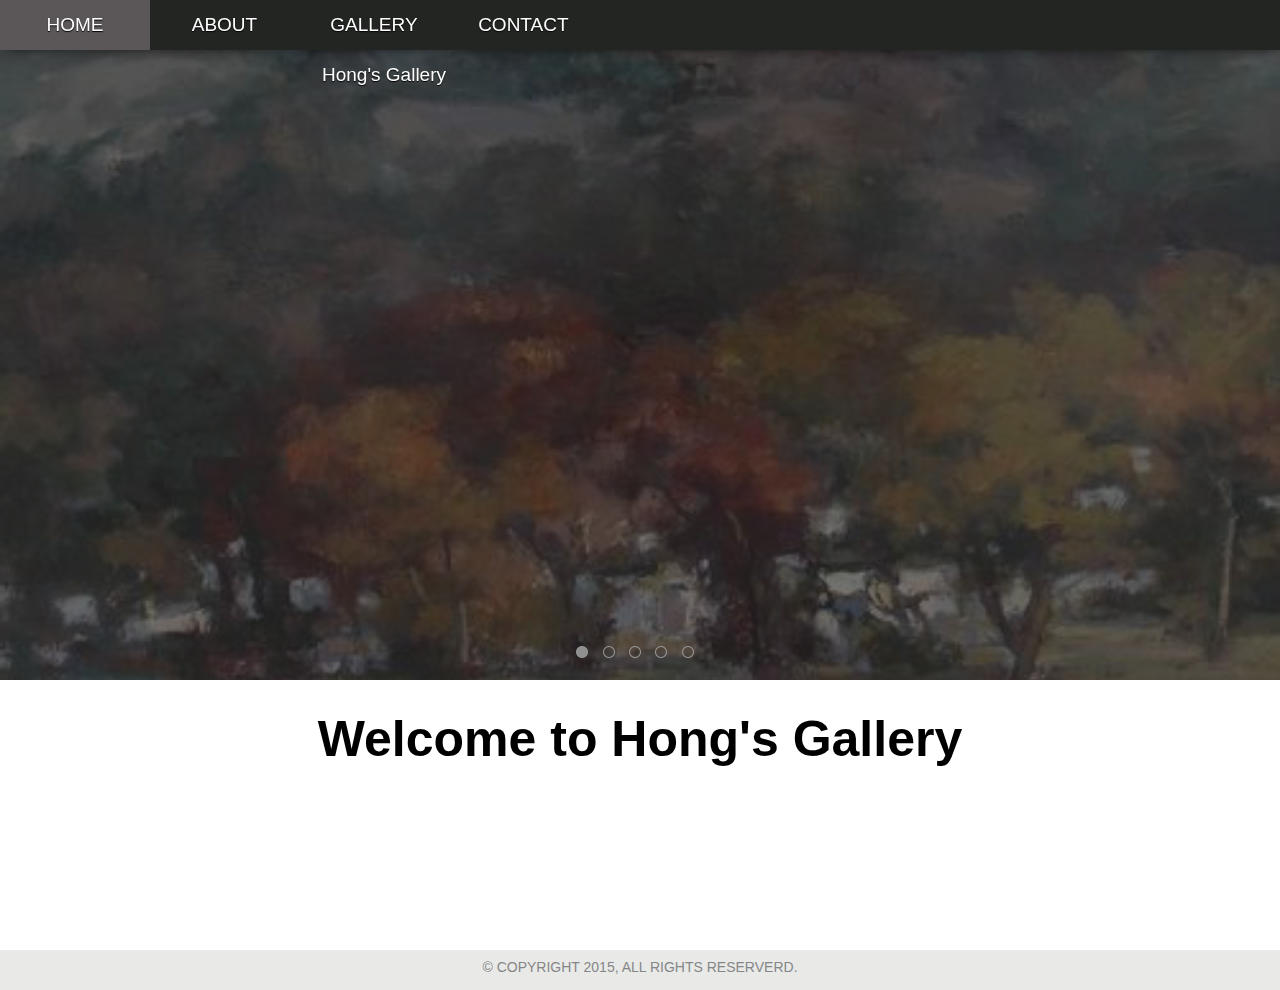
<file: index.html>
<!DOCTYPE html>
<html>
    <head>
        <meta charset="utf-8">
        <meta name="viewport" content="width=device-width, initial-scale=1">
        <title>Hong's Gallery</title>
        <link href="./css/main.css" rel="stylesheet" type="text/css" />
        <script src="./scripts/lib/jquery-1.11.3.min.js"></script>
        <script src="./scripts/slide.js"></script>
    </head>

    <body>
        <!-- navbar -->
        <div id="navbar">
            <div class="sticky">
                <div class="container">
                    <a href="#"><div class="nav-btn nav-btn-active"><div class="nav-btn-text">HOME</div></div></a>
                    <a href="./about.html"><div class="nav-btn"><div class="nav-btn-text">ABOUT</div></div></a>
                    <a href="./gallery.html"><div class="nav-btn"><div class="nav-btn-text">GALLERY</div></div></a>
                    <a href="./contact.html"><div class="nav-btn"><div class="nav-btn-text">CONTACT</div></div></a>
                    <a href="./index.html"><div id="navTitle"><div class="nav-btn-text">Hong's Gallery</div></div></a>
                </div>
            </div>
        </div>

        <!-- content -->
        <div id="content" class="container">

            <!-- slide show -->
            <div id="bannerSlide">

                <!-- slide photos -->
                <div class="carousel-slide">
                    <img src="./images/gallery/sample1.jpg" alt="banner">
                </div>
                <div class="carousel-slide">
                    <img src="./images/gallery/sample2.jpg" alt="banner">
                </div>
                <div class="carousel-slide">
                    <img src="./images/gallery/sample3.jpg" alt="banner">
                </div>
                <div class="carousel-slide">
                    <img src="./images/gallery/sample4.jpg" alt="banner">
                </div>
                <div class="carousel-slide">
                    <img src="./images/gallery/sample5.jpg" alt="banner">
                </div>

                <!-- slide overlaye -->
                <div id="carouselLayer">
                    
                    <!-- slide arrows -->
                    <div id="leftArrow" class="carousel-arrow">
                        <img src="./images/leftArrow_dim.png" alt="left arrow">
                    </div>
                    <div id="rightArrow" class="carousel-arrow">
                        <img src="./images/rightArrow_dim.png" alt="right arrow">
                    </div>
                                        
                    <!-- slide indicator -->
                    <div id="carouselIndex">
                        <div class="carousel-index-box"><img src="./images/index_oval.png" alt="index"></div>
                        <div class="carousel-index-box"><img src="./images/index_oval.png" alt="index"></div>
                        <div class="carousel-index-box"><img src="./images/index_oval.png" alt="index"></div>
                        <div class="carousel-index-box"><img src="./images/index_oval.png" alt="index"></div>
                        <div class="carousel-index-box"><img src="./images/index_oval.png" alt="index"></div>
                    </div>
                </div>

            </div>

            <h1>Welcome to Hong's Gallery</h1>
        </div>

        
        <!-- footer -->
        <div id="footer">
            <div id="copyright">
                &#169; COPYRIGHT 2015, ALL RIGHTS RESERVERD.
            </div>
        </div>
    </body>
</html>
</file>
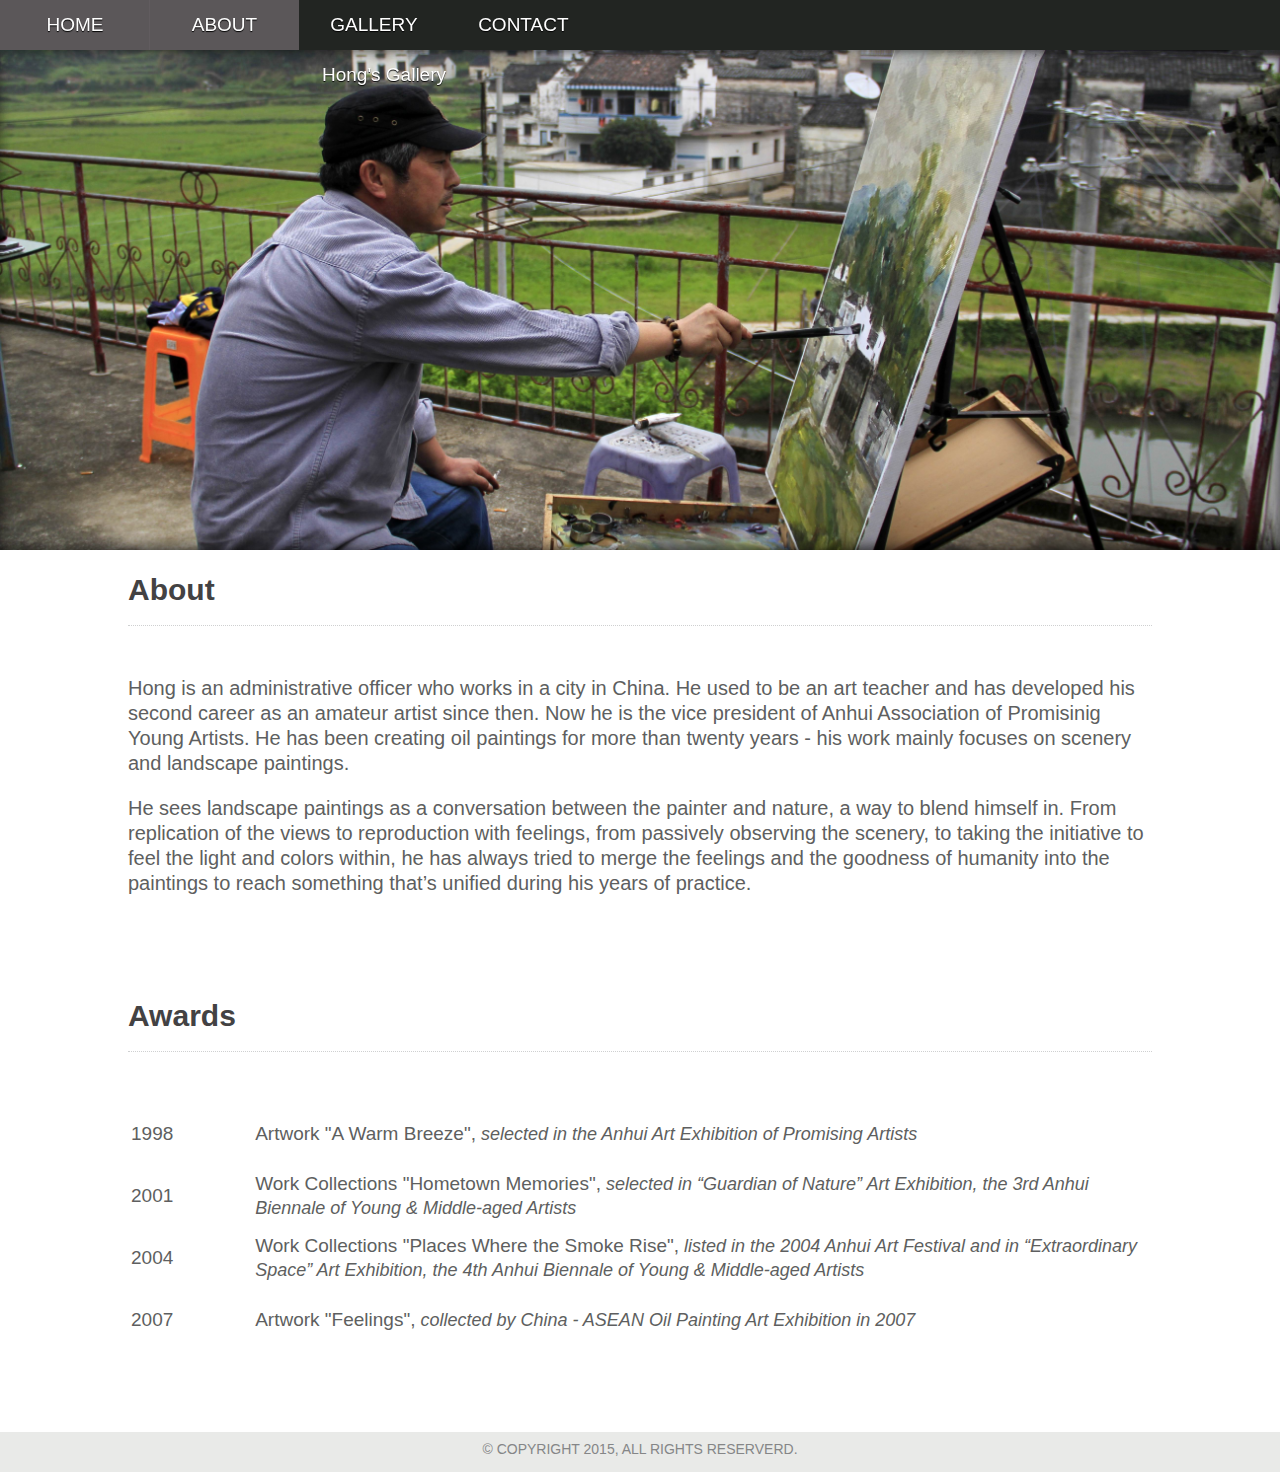
<file: about.html>
<!DOCTYPE html>
<html>
    <head>
        <meta charset="utf-8">
        <meta name="viewport" content="width=device-width, initial-scale=1">
        <title>Hong's Gallery</title>
        <link href="./css/main.css" rel="stylesheet" type="text/css" />
    </head>

    <body>
        <!-- navbar -->
        <div id="navbar">
            <div class="sticky">
                <div class="container">
                    <a href="./index.html"><div class="nav-btn"><div class="nav-btn-text">HOME</div></div></a>
                    <a href="#"><div class="nav-btn nav-btn-active"><div class="nav-btn-text">ABOUT</div></div></a>
                    <a href="./gallery.html"><div class="nav-btn"><div class="nav-btn-text">GALLERY</div></div></a>
                    <a href="./contact.html"><div class="nav-btn"><div class="nav-btn-text">CONTACT</div></div></a>
                    <a href="./index.html"><div id="navTitle"><div class="nav-btn-text">Hong's Gallery</div></div></a>
                </div>
            </div>
        </div>

        <!-- content -->
        <div id="content">
            <div id="biograph"></div>

            <div id="bioContainer">

                <div class="bio-row">
                    <div class="bio-row-header">
                        <h2>About</h2>
                    </div>
                    <div class="bio-row-body">
                        <p>Hong is an administrative officer who works in a city in China. He used to be an art teacher and has developed his second career as an amateur artist since then. Now he is the vice president of Anhui Association of Promisinig Young Artists. He has been creating oil paintings for more than twenty years - his work mainly focuses on scenery and landscape paintings.
                        </p>
                        <p>He sees landscape paintings as a conversation between the painter and nature, a way to blend himself in. From replication of the views to reproduction with feelings, from passively observing the scenery, to taking the initiative to feel the light and colors within, he has always tried to merge the feelings and the goodness of humanity into the paintings to reach something that’s unified during his years of practice.
                        </p>
                    </div>
                </div>

                <div class="bio-row">
                    <div class="bio-row-header">
                        <h2>Awards</h2>
                    </div>
                    <div class="bio-row-body">
                        <table>
                            <tbody>
                                <tr>
                                    <td class="table-column-timeline">1998</td>
                                    <td>Artwork<span class="artwork-title"> "A Warm Breeze"</span>,<span class="artwork-desciption"> selected in the Anhui Art Exhibition of Promising Artists</span></td>
                                </tr>
                                <tr>
                                    <td class="table-column-timeline">2001</td>
                                    <td>Work Collections<span class="artwork-title"> "Hometown Memories"</span>,<span class="artwork-desciption"> selected in “Guardian of Nature” Art Exhibition, the 3rd Anhui Biennale of Young &amp; Middle-aged Artists</span></td>
                                </tr>
                                <tr>
                                    <td class="table-column-timeline">2004</td>
                                    <td>Work Collections<span class="artwork-title"> "Places Where the Smoke Rise"</span>,<span class="artwork-desciption"> listed in the 2004 Anhui Art Festival and in “Extraordinary Space” Art Exhibition, the 4th Anhui Biennale of Young &amp; Middle-aged Artists</span></td>
                                </tr>
                                <tr>
                                    <td class="table-column-timeline">2007</td>
                                    <td>Artwork<span class="artwork-title"> "Feelings"</span>,<span class="artwork-desciption"> collected by China - ASEAN Oil Painting Art Exhibition in 2007</span></td>
                                </tr>
                            </tbody>
                        </table>
                    </div>
                </div>

            </div>
        </div>

        <!-- footer -->
        <div id="footer">
            <div id="copyright">
                &#169; COPYRIGHT 2015, ALL RIGHTS RESERVERD.
            </div>
        </div>
    </body>
</html>
</file>
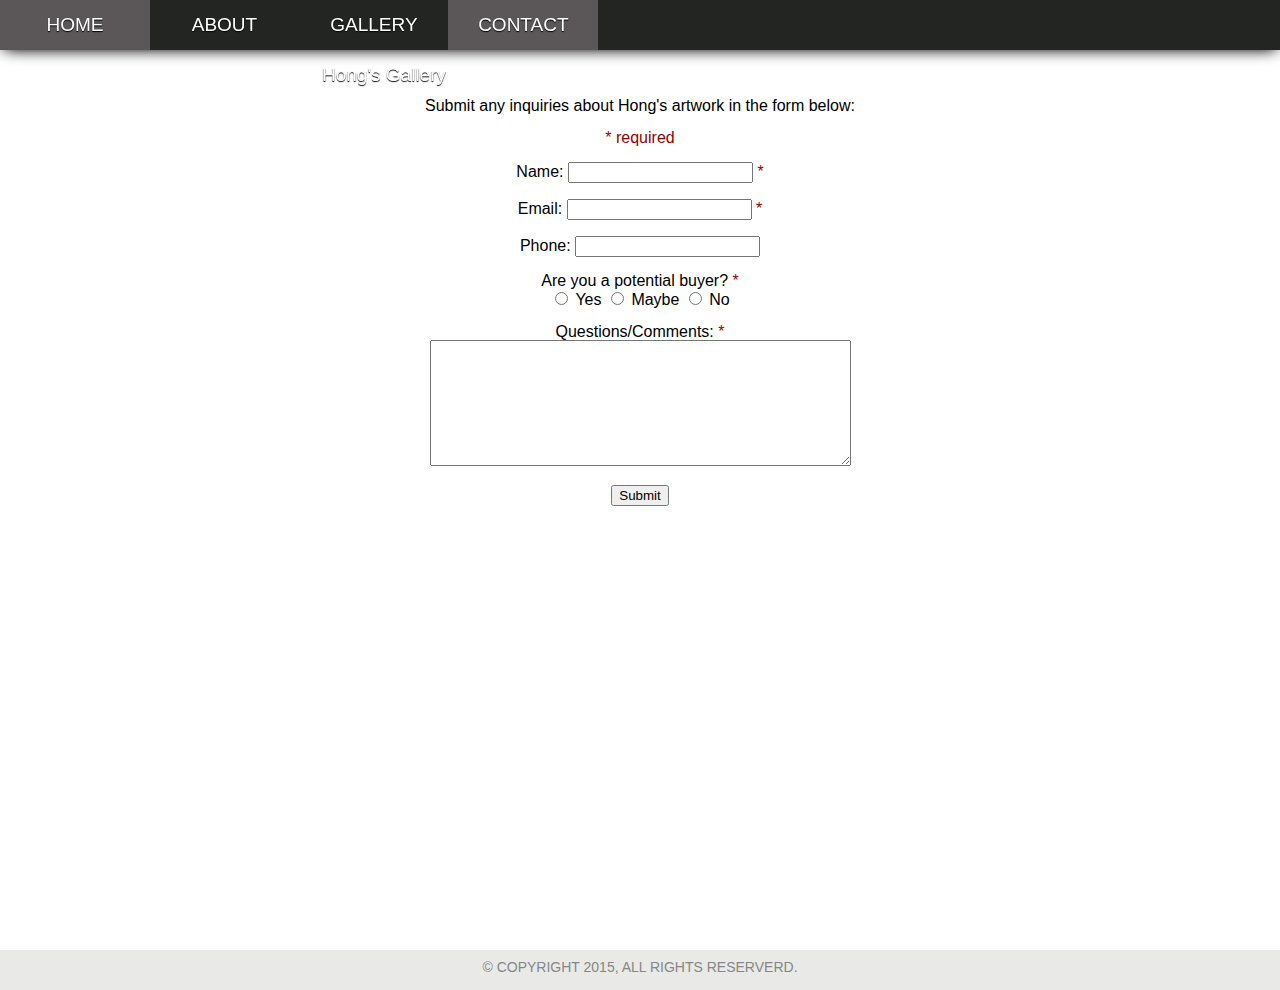
<file: contact.html>
<!DOCTYPE html>
<html>
    <head>
        <meta charset="utf-8">
        <meta name="viewport" content="width=device-width, initial-scale=1">
        <title>Hong's Gallery</title>
        <link href="./css/main.css" rel="stylesheet" type="text/css" />
    </head>

    <body>
        <!-- navbar -->
        <div id="navbar">
            <div class="sticky">
                <div class="container">
                    <a href="./index.html"><div class="nav-btn"><div class="nav-btn-text">HOME</div></div></a>
                    <a href="./about.html"><div class="nav-btn"><div class="nav-btn-text">ABOUT</div></div></a>
                    <a href="./gallery.html"><div class="nav-btn"><div class="nav-btn-text">GALLERY</div></div></a>
                    <a href="#"><div class="nav-btn nav-btn-active"><div class="nav-btn-text">CONTACT</div></div></a>
                    <a href="./index.html"><div id="navTitle"><div class="nav-btn-text">Hong's Gallery</div></div></a>
                </div>
            </div>
        </div>

        <!-- content -->
        <div id="content">
        <div id='text'>
                <br><br>
                <p>Submit any inquiries about Hong's artwork in the form below:</p>
                <span class='required'>* required</span><br><br>
                <form action="php/form.php" method="post">
                    Name: <input type="text" name="fullname"> <span class='required'>*</span><br><br>
                    Email: <input type="text" name="email"> <span class='required'>*</span><br><br>
                    Phone: <input type="text" name="phone"> <br><br>
                    Are you a potential buyer? <span class='required'>*</span><br>
                    <input type="radio" name="buyer" value="Yes"> Yes
                    <input type="radio" name="buyer" value="Maybe"> Maybe
                    <input type="radio" name="buyer" value="No"> No
                    <br><br>
                    Questions/Comments: <span class='required'>*</span><br><textarea name="comments" rows="8" cols="50"></textarea><br><br>
                    <input type="submit" name="submit">
                </form> 
            </div>
        </div>

        
        <!-- footer -->
        <div id="footer">
            <div id="copyright">
                &#169; COPYRIGHT 2015, ALL RIGHTS RESERVERD.
            </div>
        </div>
    </body>
</html>
</file>
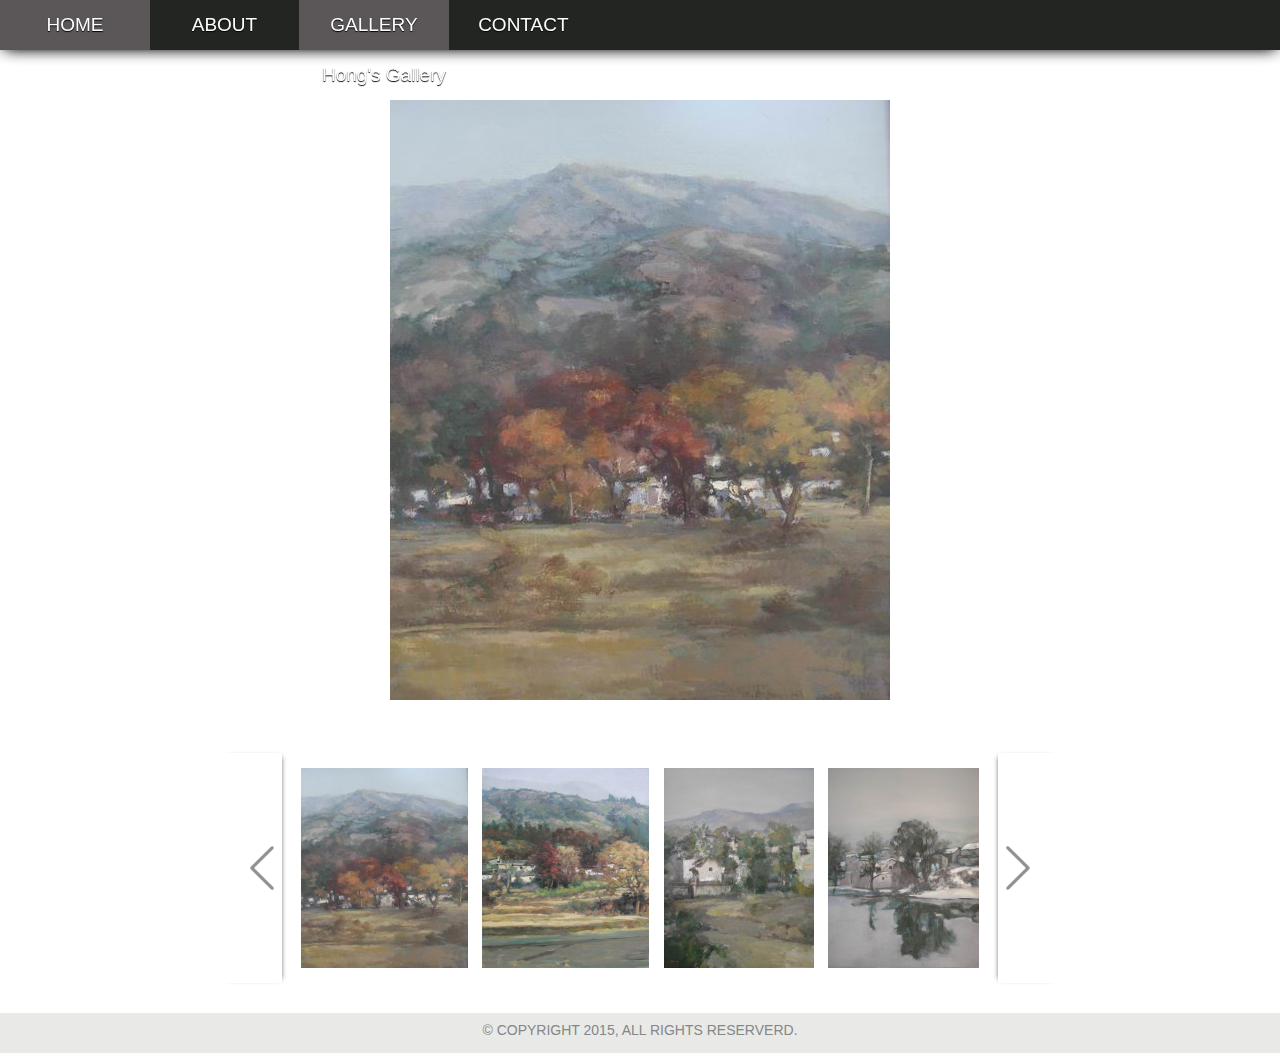
<file: gallery.html>
<!DOCTYPE html>
<html>
    <head>
        <meta charset="utf-8">
        <meta name="viewport" content="width=device-width, initial-scale=1">
        <title>Hong's Gallery</title>
        <link href="./css/main.css" rel="stylesheet" type="text/css" />
        <script src="./scripts/lib/jquery-1.11.3.min.js"></script>
        <script src="./scripts/gallery.js"></script>

    </head>

    <body>
        <!-- navbar -->
        <div id="navbar">
            <div class="sticky">
                <div class="container">
                    <a href="./index.html"><div class="nav-btn"><div class="nav-btn-text">HOME</div></div></a>
                    <a href="./about.html"><div class="nav-btn"><div class="nav-btn-text">ABOUT</div></div></a>
                    <a href="#"><div class="nav-btn  nav-btn-active"><div class="nav-btn-text">GALLERY</div></div></a>
                    <a href="./contact.html"><div class="nav-btn"><div class="nav-btn-text">CONTACT</div></div></a>
                    <a href="./index.html"><div id="navTitle"><div class="nav-btn-text">Hong's Gallery</div></div></a>
                </div>
            </div>
        </div>

        <!-- content -->
        <div id="content">
            <div id="mainSection">
                <img src="images/gallery/sample1.jpg" alt="Image Large">
            </div>
            <div id="thumbnailSection">
                <div id="leftThumb" class="thumbnail-arrow"><img id="leftArrow" src="images/leftArrow_dim.png" alt="Image Arrow"/></div>
                <div id="thumbnails">
                    <div id="sample1" class="thumbnail"><img src="images/gallery/sample1.jpg" alt="Image Thumbnail"/></div>
                    <div id="sample2" class="thumbnail"><img src="images/gallery/sample2.jpg" alt="Image Thumbnail"/></div>
                    <div id="sample3" class="thumbnail"><img src="images/gallery/sample3.jpg" alt="Image Thumbnail"/></div>
                    <div id="sample4" class="thumbnail"><img src="images/gallery/sample4.jpg" alt="Image Thumbnail"/></div>
                </div>
                <div id="rightThumb" class="thumbnail-arrow"><img id="rightArrow" src="images/rightArrow_dim.png" alt="Image Arrow"/></div>
            </div>
        </div>

        <!-- footer -->
        <div id="footer">
            <div id="copyright">
                &#169; COPYRIGHT 2015, ALL RIGHTS RESERVERD.
            </div>
        </div>

    </body>
</html>
</file>
<file: css/main.css>
/* == Global Resets == */

html, body {
    margin: 0;
    padding: 0;
    width: 100%;
    height: 100%;

    font: 400 16px/1.0 "Helvetica Neue", Helvetica, "Open Sans", sans-serif;
}

a {
    color: rgb(34,34,37);
    text-decoration: none;
}

h1 {
    font-size: 50px;
}
img {
    max-width: 100%;
    max-height: 100%;
}



/* == Universal Components == */

#content {
    width: 100%;
    min-height: 100%;
    text-align: center;
}

.container {
    display: inline-block;
    text-align: left;

    width: 100%;
    height: 100%;

    min-width: 400px;
}

.sticky {
    width: inherit;
    height: inherit;
    background-color: inherit;
    box-shadow: inherit;
    position: fixed;
    z-index: 999;
}



/* == Navigation Bar and Footer == */

/* Navigation Bar */
#navbar {
    width: 100%;
    margin: 0;
    padding: 0;
    height: 50px;
    color: white;
    background-color: rgb(34, 37, 34);
    font-size: 16px;
    text-align: center;
    box-shadow: 0px 2px 16px -5px rgba(0,0,0,0.9);
}

/* Navigation Items and Title */
.nav-btn, #navTitle {
    display: inline-block;
    vertical-align: top;
    position: relative;
    margin-right: -5px;
    width: 150px;
    height: 100%;

    font-weight: 300;
    font-size: 19px;
    text-shadow: 0 1px 1px black;
}

#nav-right-wrapper {
    display: block;
    height: 100%;
    width: 300px;
    text-align: right;
    position: absolute;
    right: 0px;
    top: 0px;
    margin: 0px;
}

#navTitle {
    display: inline-block;
    position: relative;
    width: 60%;
    margin: 0px;
}

.nav-btn-text {
    text-align: center;
    position: absolute;
    margin: auto;
    top: 0;
    bottom: 0;
    left: 0;
    right: 0;
    width: 100%;
    height: 20px;
}

.nav-lang {
    display: inline-block;
    vertical-align: top;
    position: relative;
    height: 100%;
    width: 30px;    
    margin: 0px -2px;
}

.nav-lang .nav-btn-text {
    text-decoration: underline;
    font-size: 14px;
    height: 14px;
}


/* Navigation Links */
#navbar a {
    color: white;
    text-decoration: none;
}

a:hover .nav-btn, .nav-btn-active {
    font-weight: 500;
    background-color: rgba(98, 93, 95, 0.9);
}

a:hover #navTitle, a:hover .nav-lang {
    color: rgb(245, 194, 70);
}

#sub-menu {
    position: absolute;
    height: 200%;
    background: rgba(98, 93, 95, 0.9);
    display: none;
    box-shadow: 0px 2px 16px -5px rgba(0,0,0,0.9);
}

.submenu-btn {
    display: inline-block;
    position: relative;
    width: 100%;
    height: 50%;
}

a:hover .submenu-btn {
    background-color: rgba(38, 33, 35, 0.9);
}

/* Footer Style */
#footer {
    position: relative;
    width: 100%;
    height: 40px;
    text-align: center;
    background-color: rgb(233, 234, 232);
}

#copyright {
    position: absolute;
    width: 100%;
    height: 20px;
    margin: auto;
    top: 0px;
    bottom: 0px;
    font-size: 14px;
    font-weight: 200;
    color: rgb(133, 134, 135);
}



/* == Home Page Style Goes Here  == */

#bannerSlide {
    width: 100%;
    height: 70%;
    min-height: 400px;
    max-height: 800px;
    position: relative;
    background-color: black;
    overflow: hidden;
}

.carousel-slide {
    width: 100%;
    height: 100%;
    display: none;
    position: absolute;
}

.carousel-slide img {
    width: 100%;
    height: 100%;
    object-fit: cover;
}

#carouselLayer {
    width: 100%;
    height: 100%;
    position: absolute;
    background-color: rgba(0, 0, 0, 0.5);
    z-index: 995;
}

.carousel-arrow {
    display: none;
    position: absolute;
    top: 50%;
    width: 50px;
    height: 60px;
    z-index: 993;
    cursor: pointer;
}

#leftArrow {
    background-size: contain;
    background-repeat: no-repeat;
    left: 20px;
}

#rightArrow {
    background-size: contain;
    background-repeat: no-repeat;
    right: 20px;
}

#carouselTitle {
    width: 70%;
    color: white;
    text-align: right;
    position: absolute;
    bottom: 50px;
    right: 100px;
    font-size: 25px;
    z-index: 999;

    font-family: "Proxima Nova", "helvetica neue", "helvetica" , "arial" , "sans-serif";
    font-weight: 400;
    font-size: 30px;
    text-shadow: 0 1px 1px black;
}

#carouselIndex {
    position: absolute;
    bottom: 5px;
    left: 0;
    right: 0;
    margin-left: auto;
    margin-right: auto;
    width: auto;
    height: 30px;
    z-index: 998;
    text-align: center;
}

.carousel-index-box {
    width: 12px;
    height: 12px;
    display: inline-block;
    margin-right: 10px;
}




/* == About Page Style Goes Here  == */

#biograph {
    width: 100%;
    height: 500px;
    padding: 0;
    margin: 0;

    background: url("../images/Bio.jpg");
    background-size:  cover;
    background-position: left center;
    background-repeat:  no-repeat;
    box-shadow: inset 0px -5px 16px -3px rgba(0,0,0,0.8);
}

#bioContainer {
    display: inline-block;
    width: 100%;
    max-width: 1960px;
    text-align: center;
}

.bio-row {
    display: inline-block;
    width: 100%;
    margin-bottom: 30px;
    text-align: left;
}

.bio-row-header {
    margin: 10px auto;
    width: 80%;
    height: 50px;
    max-height: 50px;
    font-size: 20px;
    font-weight: bold;
    color: rgb(67, 66, 67);
    border-bottom: 1px rgb(207, 208, 209) dotted;
}

.bio-row-body {
    margin: 50px auto;
    width: 80%;
    text-align: left;
    font-size: 20px;
    font-weight: 200;
    line-height: 1.25;
    color: rgb(94, 95, 96);
}

.bio-row-body > table {
    width: 100%;
    margin: 0;
    padding: 0;
}

.bio-row-body tr {
    height: 60px;
    font-size: 19px;
}

.table-column-timeline {
    width: 12%;
}

span.artwork-title {
    font-weight: 500;
}

span.artwork-desciption {
    font-size: 18px;
    font-style: italic;
}

/* == Gallery Page Style Goes Here  == */

#titleSection {
    margin: 20px 0;
    font-size: 30px;
    font-style: italic;
    font-weight: 200;
}

#mainSection {
    margin: 50px 0;
    text-align: center;
    width: 50%;
    display: inline-block;
}

#thumbnailSection {
    width: 90%;
    display: inline-block;
    vertical-align: middle;
    height: 260px;
    position: relative;
}

#thumbnails {
    display: inline-block;
    vertical-align: middle;
}

.thumbnail {
    display: inline-block;
    vertical-align: middle;
    width: auto;
    height: 200px;
    padding: 0 5px;
    cursor: pointer;
}

.thumbnail-arrow {
    display: inline-block;
    vertical-align: middle;
    padding: 0 5px;
    cursor: pointer;

    width: 50px;
    height: 230px;
    position: relative;
    margin: 0 10px;
}

#leftThumb {
    box-shadow: 3px 0px 5px -4px rgba(0,0,0,0.8);
}

#rightThumb {
    box-shadow: -3px 0px 5px -4px rgba(0,0,0,0.8);
}


.thumbnail-arrow img {
    width: 40%;
    position: absolute;
    top: 0;
    bottom: 0;
    left: 0;
    right: 0;
    margin: auto;
}

/* == Contact Page Style Goes Here  == */
.required {
    color: rgb(153, 0, 0);
}



/* == Media Queries == */

/* Nav and Font Size Change */
@media (max-width: 950px) {
    #thumbnailSection {
        height: 220px;
    }

    .thumbnail {
        width: auto;
        height: 180px;
        padding: 0 1px;
    }

    .thumbnail-arrow {     
        width: 10px;
        height: 160px;
        padding: 0px 15px;
    }
}

@media (max-width: 800px) {
    .nav-btn {
        width: 115px;
        font-size: 16px;
    }

    .nav-btn-text {
        height: 18px;
    }

    #thumbnailSection {
        height: 220px;
    }

    .thumbnail {
        width: auto;
        height: 140px;
        padding: 0 1px;
    }

    .thumbnail-arrow {     
        width: 10px;
        height: 120px;
        padding: 0px 5px;
    }

}

@media (max-width: 600px) {
    .nav-btn {
        width: 60px;
        font-size: 10px;
    }

    .nav-btn-text {
        font-size: 12px;
    }

    .bio-row-header {
        font-size: 15px;
    }

    .bio-row-body {
        font-size: 15px;
    }

    .bio-row-body tr {
        font-size: 14px;
    }

    span.artwork-desciption {
        font-size: 12px;
    }

    #nav-right-wrapper {
        width: 200px;
        font-size: 12px;
    }

    .nav-lang {
        width: 25px;    
    }

    .nav-lang .nav-btn-text {
        font-size: 10px;
        height: 15px;
    }

    #thumbnailSection {
        height: 160px;
    }

    .thumbnail {
        height: 80px;
        padding: 0px 1px;
    }

    .thumbnail-arrow {
        width: 7px;
        height: 70px;
        padding: 0px 3px;
    }

}


@media (max-width: 400px) {
    .nav-btn {
        width: 60px;
        font-size: 6px;
    }

    .nav-btn-text {
        height: 8px;
    }

    .bio-row-header {
        font-size: 13px;
    }

    .bio-row-body {
        font-size: 13px;
    }

    .bio-row-body tr {
        font-size: 8px;
    }

    span.artwork-desciption {
        font-size: 8px;
    }

    #nav-right-wrapper {
        width: 150px;
        font-size: 10px;
    }

    .nav-lang {
        width: 18px;    
    }

    .nav-lang .nav-btn-text {
        font-size: 8px;
        height: 8px;
    }

    #thumbnailSection {
        height: 160px;
    }

    .thumbnail {
        height: 80px;
        padding: 0px 1px;
    }

    .thumbnail-arrow {
        width: 7px;
        height: 70px;
        padding: 0px 3px;
    }


}
</file>
